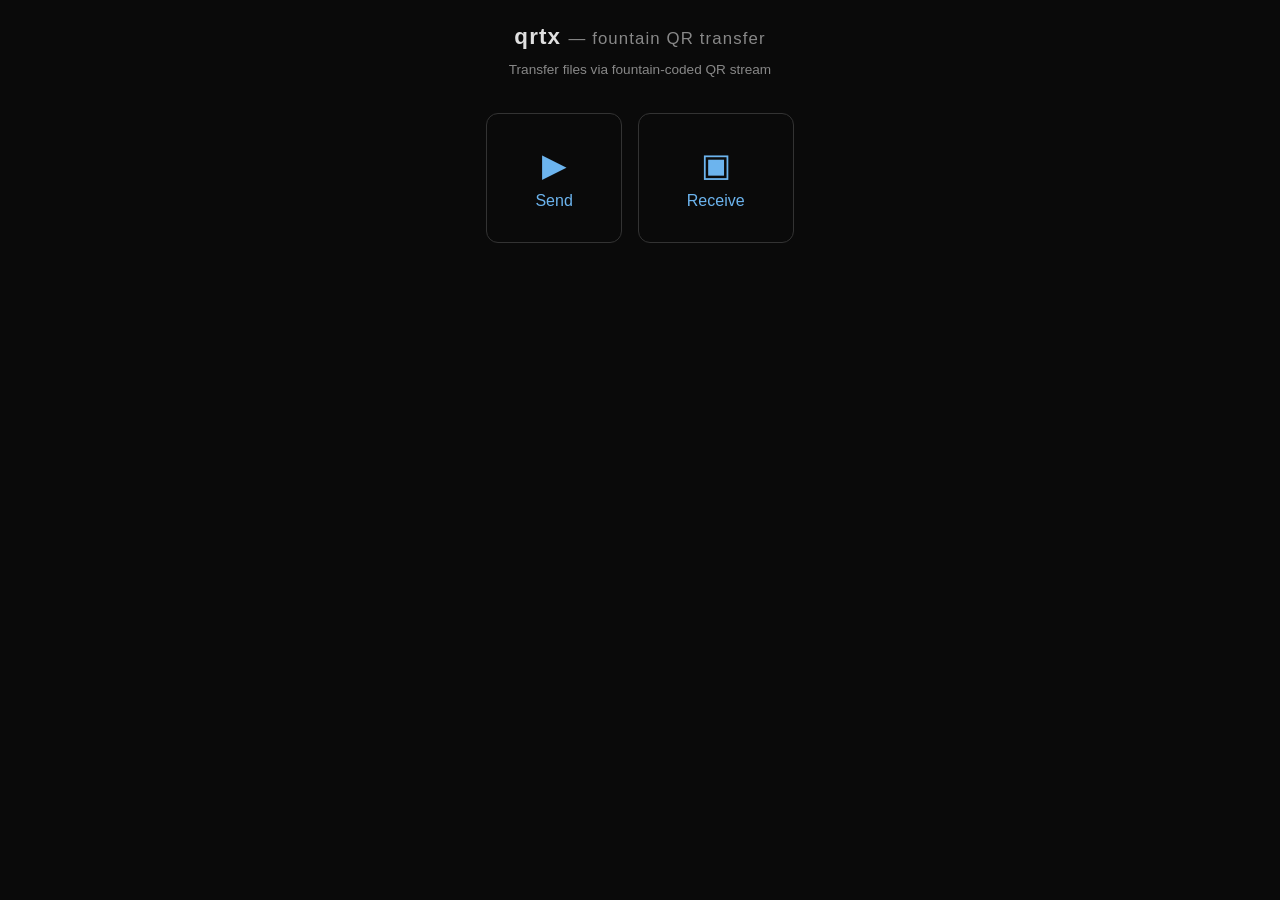
<file: site/index.html>
<!doctype html>
<html lang="en">
<head>
  <meta charset="UTF-8">
  <meta name="viewport" content="width=device-width, initial-scale=1.0">
  <title>qrtx — fountain QR transfer</title>
  <link rel="stylesheet" href="css/style.css">
</head>
<body>
  <h1>qrtx <small>— fountain QR transfer</small></h1>
  <p class="hint">Transfer files via fountain-coded QR stream</p>
  <div class="nav-links">
    <a href="send/">
      <span class="icon">&#9654;</span>
      <span class="label">Send</span>
    </a>
    <a href="receive/">
      <span class="icon">&#9635;</span>
      <span class="label">Receive</span>
    </a>
  </div>
</body>
</html>
</file>
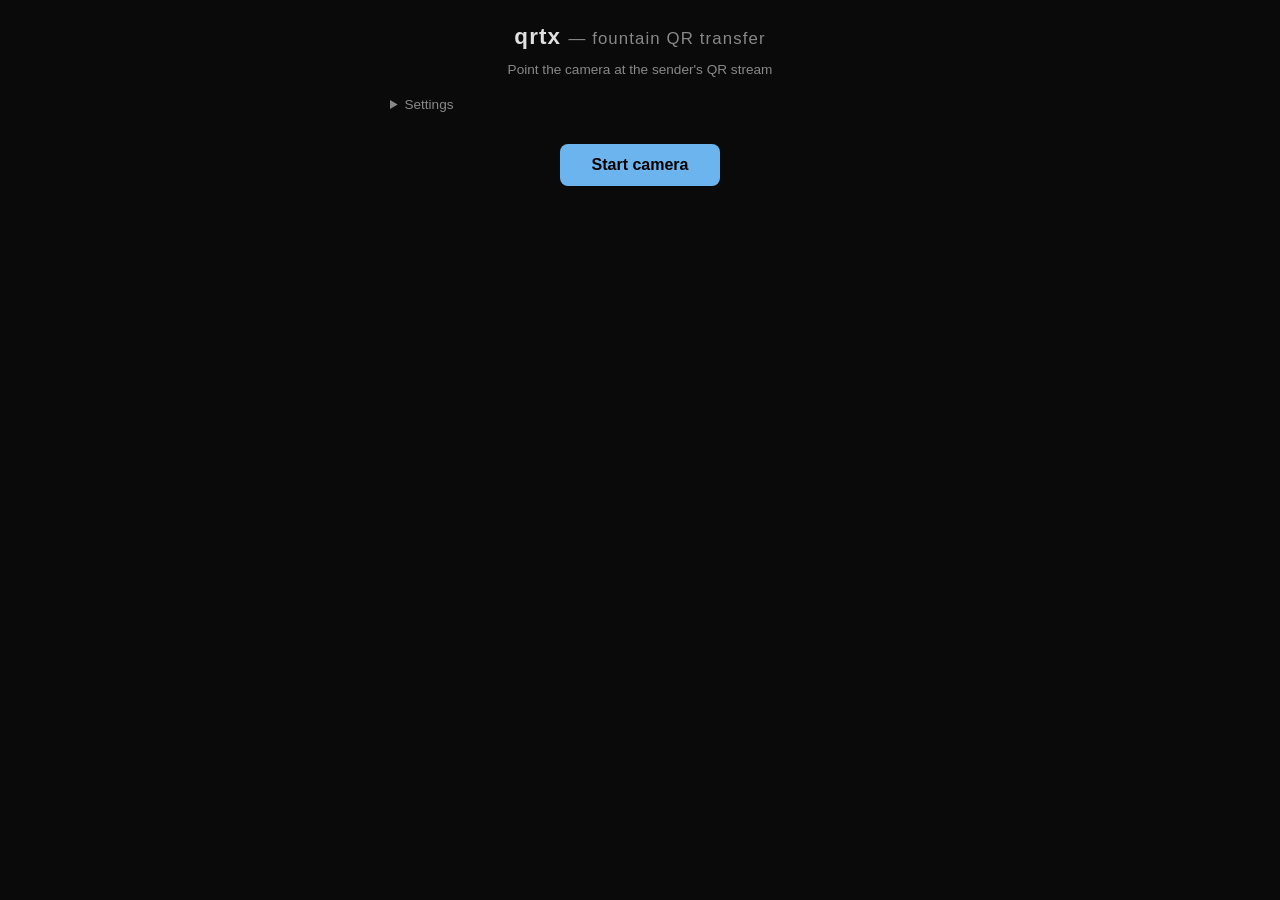
<file: site/receive/index.html>
<!doctype html>
<html lang="en">
<head>
  <meta charset="UTF-8">
  <meta name="viewport" content="width=device-width, initial-scale=1.0, viewport-fit=cover, maximum-scale=1.0, user-scalable=no">
  <title>qrtx — receive</title>
  <link rel="stylesheet" href="../css/style.css">
</head>
<body>
  <h1>qrtx <small>— fountain QR transfer</small></h1>
  <div class="hint" id="stats">Point the camera at the sender's QR stream</div>

  <details class="settings" id="settings">
    <summary>Settings</summary>
    <div class="row">
      <label>
        capture width
        <select id="cfg-width">
          <option>960</option>
          <option selected>1280</option>
          <option>1920</option>
        </select>
      </label>
      <label>
        capture fps
        <select id="cfg-capfps">
          <option>30</option>
          <option selected>60</option>
        </select>
      </label>
      <label>
        decode workers
        <select id="cfg-workers">
          <option>1</option>
          <option selected>2</option>
          <option>3</option>
        </select>
      </label>
    </div>
  </details>

  <button id="start">Start camera</button>

  <div class="metrics" id="metrics">
    <div class="metric"><div class="k">capture fps</div><div class="v" id="m-cap">&mdash;</div></div>
    <div class="metric"><div class="k">decode fps</div><div class="v amber" id="m-dec">&mdash;</div></div>
    <div class="metric"><div class="k">goodput</div><div class="v amber" id="m-rate">&mdash;</div></div>
    <div class="metric"><div class="k">elapsed</div><div class="v" id="m-time">&mdash;</div></div>
    <div class="metric"><div class="k">frames new/dup</div><div class="v" id="m-frames">&mdash;</div></div>
    <div class="metric"><div class="k">blocks K</div><div class="v" id="m-k">&mdash;</div></div>
    <div class="metric"><div class="k">block len</div><div class="v" id="m-block">&mdash;</div></div>
    <div class="metric"><div class="k">payload</div><div class="v" id="m-payload">&mdash;</div></div>
  </div>

  <div class="preview" id="preview">
    <video id="video" muted playsinline></video>
  </div>

  <div class="progress" id="progress"><div id="bar"></div></div>
  <div id="result"></div>

  <script type="module" src="../js/receiver.js"></script>
</body>
</html>
</file>
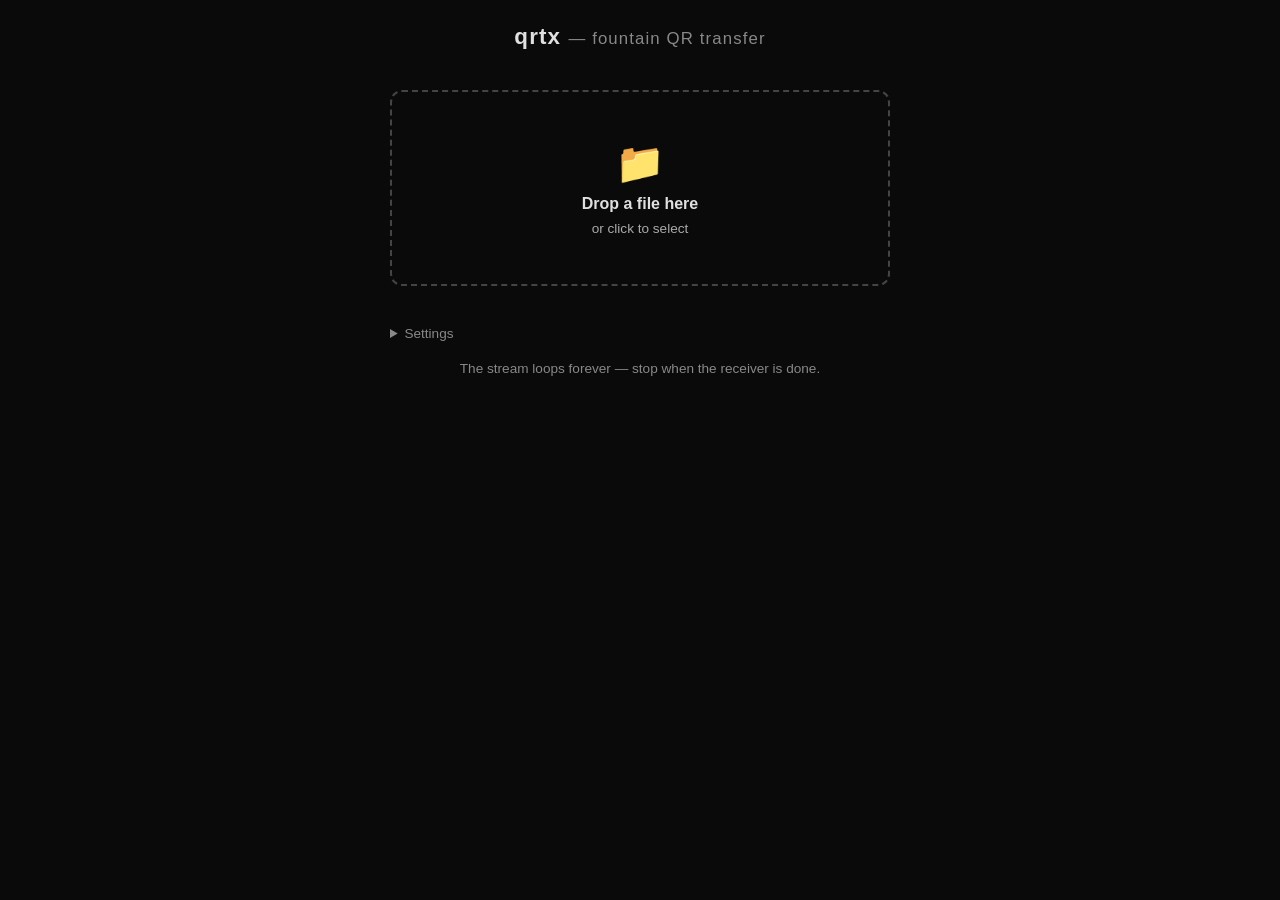
<file: site/send/index.html>
<!doctype html>
<html lang="en">
<head>
  <meta charset="UTF-8">
  <meta name="viewport" content="width=device-width, initial-scale=1.0">
  <title>qrtx — send</title>
  <link rel="stylesheet" href="../css/style.css">
</head>
<body>
  <h1>qrtx <small>— fountain QR transfer</small></h1>
  <div id="specs"></div>
  <span id="status"></span>

  <div class="drop-zone" id="drop-zone">
    <span class="icon">&#128193;</span>
    <strong>Drop a file here</strong>
    <p>or click to select</p>
    <input type="file" id="file-input" hidden>
  </div>

  <details class="settings">
    <summary>Settings</summary>
    <div class="row">
      <label>
        fps
        <select id="cfg-fps">
          <option>10</option>
          <option>15</option>
          <option>20</option>
          <option selected>24</option>
          <option>30</option>
        </select>
      </label>
      <label>
        bytes / frame
        <select id="cfg-bytes">
          <option>500</option>
          <option>1000</option>
          <option selected>1465</option>
          <option>2953</option>
        </select>
      </label>
      <label>
        display size
        <input id="cfg-size" type="range" min="300" max="1200" step="50" value="900">
      </label>
    </div>
  </details>

  <canvas id="qr" width="16" height="16"></canvas>
  <p class="hint">The stream loops forever — stop when the receiver is done.</p>

  <script type="module" src="../js/sender.js"></script>
</body>
</html>
</file>
<file: site/css/style.css>
* {
  margin: 0;
  padding: 0;
  box-sizing: border-box;
}

body {
  font-family: -apple-system, BlinkMacSystemFont, "Segoe UI", Roboto, Helvetica, Arial, sans-serif;
  background: #0a0a0a;
  color: #e0e0e0;
  min-height: 100dvh;
  display: flex;
  flex-direction: column;
  align-items: center;
  padding: 1.5rem 1rem;
}

h1 {
  font-size: 1.4rem;
  font-weight: 600;
  letter-spacing: 0.05em;
  margin-bottom: 0.5rem;
}

h1 small {
  font-weight: 400;
  color: #888;
  font-size: 0.75em;
}

.hint {
  color: #888;
  font-size: 0.85rem;
  margin: 0.25rem 0;
  text-align: center;
}

a {
  color: #6cb4ee;
}

a:hover {
  color: #8ec8f8;
}

/* Drop zone */
.drop-zone {
  border: 2px dashed #444;
  border-radius: 12px;
  padding: 3rem 2rem;
  text-align: center;
  cursor: pointer;
  transition: border-color 0.15s, background 0.15s;
  margin: 1.5rem 0;
  max-width: 500px;
  width: 100%;
}

.drop-zone:hover,
.drop-zone.dragover {
  border-color: #6cb4ee;
  background: rgba(108, 180, 238, 0.05);
}

.drop-zone p {
  color: #aaa;
  margin-top: 0.5rem;
  font-size: 0.85rem;
}

.drop-zone .icon {
  font-size: 2.5rem;
  margin-bottom: 0.5rem;
  display: block;
}

/* QR canvas */
#qr {
  display: none;
  margin: 1rem auto;
  image-rendering: pixelated;
}

/* Settings */
.settings {
  margin: 1rem 0;
  max-width: 500px;
  width: 100%;
}

.settings summary {
  cursor: pointer;
  color: #888;
  font-size: 0.85rem;
  user-select: none;
}

.settings .row {
  display: flex;
  flex-wrap: wrap;
  gap: 1rem;
  margin-top: 0.75rem;
}

.settings label {
  display: flex;
  flex-direction: column;
  gap: 0.25rem;
  font-size: 0.8rem;
  color: #999;
}

.settings select,
.settings input[type="range"] {
  background: #1a1a1a;
  color: #e0e0e0;
  border: 1px solid #333;
  border-radius: 4px;
  padding: 0.3rem 0.5rem;
  font-size: 0.85rem;
}

/* Status */
.status {
  font-size: 0.8rem;
  padding: 0.2rem 0.6rem;
  border-radius: 4px;
  margin: 0.5rem 0;
}

.status.streaming {
  color: #4caf50;
  background: rgba(76, 175, 80, 0.1);
}

/* Receiver */
.preview {
  display: none;
  width: 100%;
  max-width: 500px;
  margin: 1rem 0;
}

.preview video {
  width: 100%;
  border-radius: 8px;
  background: #111;
}

.progress {
  display: none;
  width: 100%;
  max-width: 500px;
  height: 6px;
  background: #222;
  border-radius: 3px;
  margin: 0.75rem 0;
  overflow: hidden;
}

.progress div {
  height: 100%;
  background: #6cb4ee;
  border-radius: 3px;
  transition: width 0.15s;
  width: 0%;
}

.metrics {
  display: none;
  grid-template-columns: repeat(4, 1fr);
  gap: 0.5rem;
  max-width: 500px;
  width: 100%;
  margin: 0.75rem 0;
}

.metric {
  text-align: center;
}

.metric .k {
  font-size: 0.65rem;
  color: #666;
  text-transform: uppercase;
  letter-spacing: 0.05em;
}

.metric .v {
  font-size: 0.95rem;
  font-weight: 500;
  font-variant-numeric: tabular-nums;
}

.metric .v.amber {
  color: #f0a030;
}

button {
  background: #6cb4ee;
  color: #000;
  border: none;
  border-radius: 8px;
  padding: 0.75rem 2rem;
  font-size: 1rem;
  font-weight: 600;
  cursor: pointer;
  margin: 1rem 0;
  transition: background 0.15s;
}

button:hover {
  background: #8ec8f8;
}

.complete {
  text-align: center;
  margin: 1.5rem 0;
}

.complete h2 {
  color: #4caf50;
  margin-bottom: 0.5rem;
}

.complete p {
  color: #aaa;
  font-size: 0.9rem;
  margin: 0.25rem 0;
}

.download-btn {
  display: inline-block;
  margin-top: 1rem;
  padding: 0.75rem 2rem;
  background: #4caf50;
  color: #fff;
  text-decoration: none;
  border-radius: 8px;
  font-weight: 600;
  font-size: 1rem;
  transition: background 0.15s;
}

.download-btn:hover {
  background: #66bb6a;
  color: #fff;
}

/* Index page */
.nav-links {
  display: flex;
  gap: 1rem;
  margin-top: 2rem;
}

.nav-links a {
  display: flex;
  flex-direction: column;
  align-items: center;
  gap: 0.5rem;
  padding: 2rem 3rem;
  border: 1px solid #333;
  border-radius: 12px;
  text-decoration: none;
  transition: border-color 0.15s, background 0.15s;
}

.nav-links a:hover {
  border-color: #6cb4ee;
  background: rgba(108, 180, 238, 0.05);
}

.nav-links .icon {
  font-size: 2rem;
}

.nav-links .label {
  font-size: 1rem;
  font-weight: 500;
}

#specs {
  font-size: 0.8rem;
  color: #888;
  margin: 0.25rem 0;
  font-variant-numeric: tabular-nums;
}
</file>
